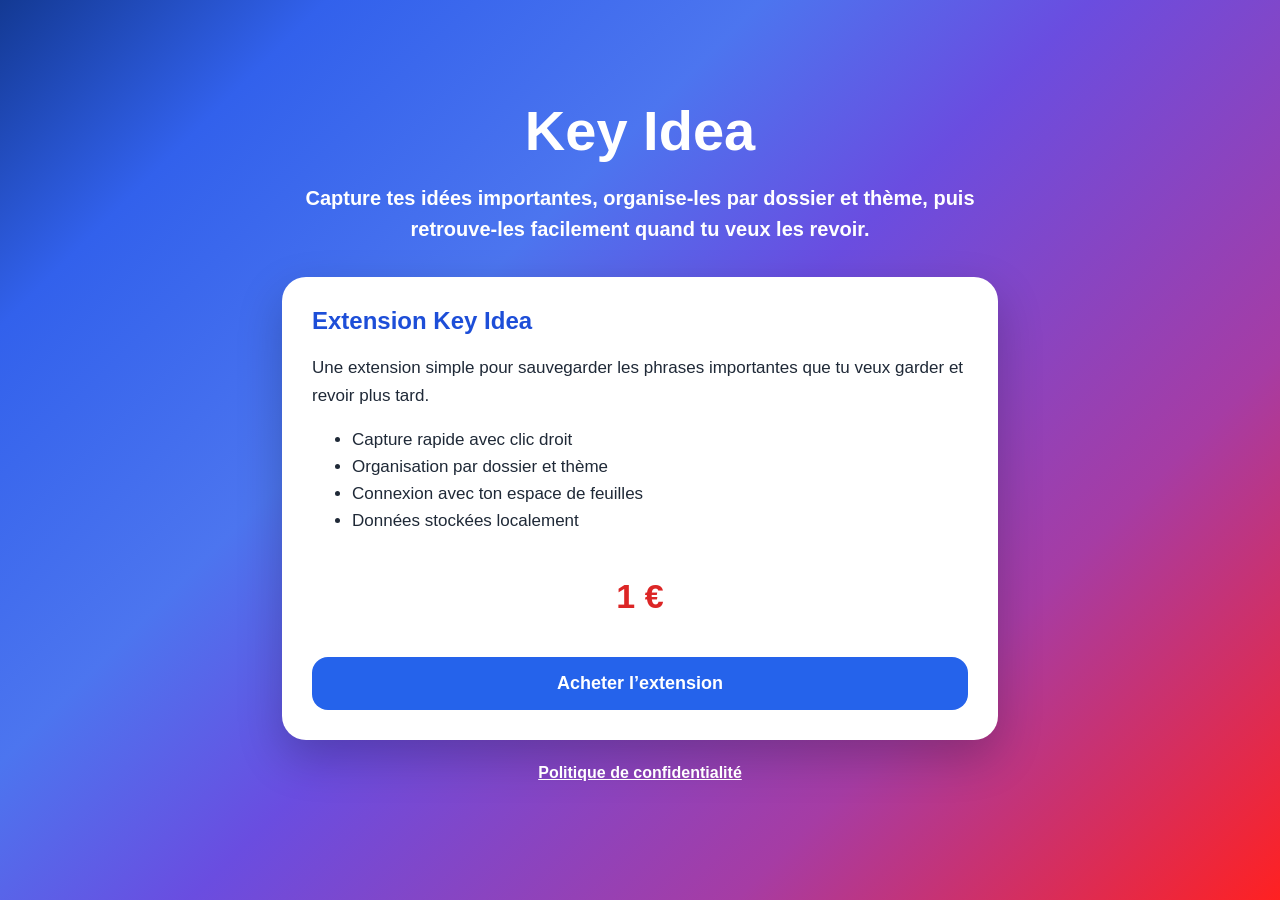
<file: index.html>
<!DOCTYPE html>
<html lang="fr">
<head>
<meta charset="UTF-8" />
<title>Key Idea</title>
<link rel="stylesheet" href="style.css" />
</head>
<body>

<main class="hero">
<h1>Key Idea</h1>

<p class="subtitle">
Capture tes idées importantes, organise-les par dossier et thème,
puis retrouve-les facilement quand tu veux les revoir.
</p>

<div class="card">
<h2>Extension Key Idea</h2>

<p>
Une extension simple pour sauvegarder les phrases importantes
que tu veux garder et revoir plus tard.
</p>

<ul>
<li>Capture rapide avec clic droit</li>
<li>Organisation par dossier et thème</li>
<li>Connexion avec ton espace de feuilles</li>
<li>Données stockées localement</li>
</ul>

<p class="price">1 €</p>

<a class="buy-btn" href="https://buy.stripe.com/eVqcN54G9cCkctq4gs8bS00">
Acheter l’extension
</a>
</div>

<a class="privacy" href="https://lolodevelo.github.io/KeyIdea-privacy/" target="_blank">
Politique de confidentialité
</a>
</main>

</body>
</html>
</file>
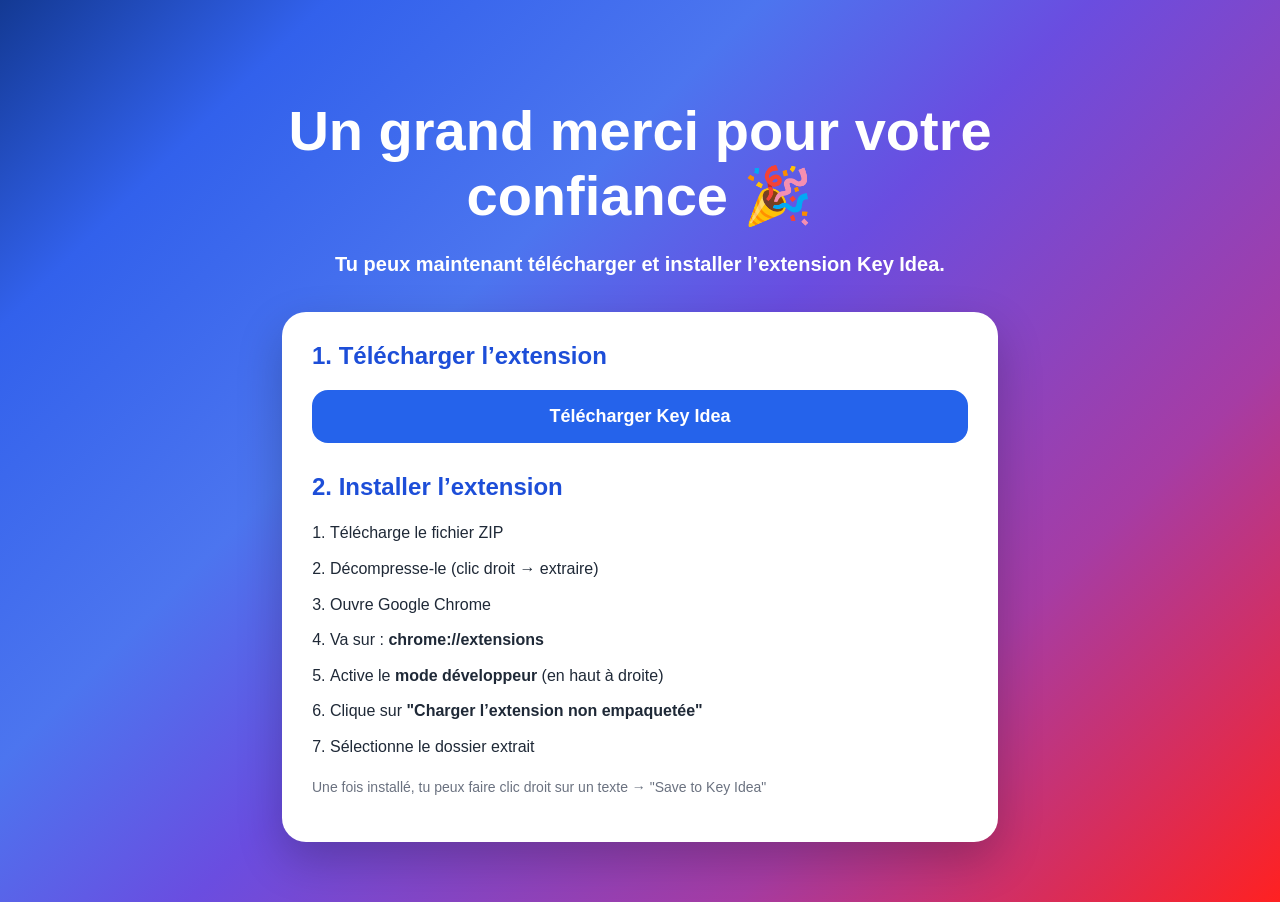
<file: success.html>
<!DOCTYPE html>
<html lang="fr">
<head>
<meta charset="UTF-8" />
<title>Téléchargement — Key Idea</title>
<link rel="stylesheet" href="style.css" />
</head>
<body>

<main class="hero">
<h1>Un grand merci pour votre confiance 🎉</h1>

<p class="subtitle">
Tu peux maintenant télécharger et installer l’extension Key Idea.
</p>

<div class="card">
<h2>1. Télécharger l’extension</h2>

<a class="buy-btn" href="KeyIdea-extension.zip" download>
Télécharger Key Idea
</a>

<h2 style="margin-top: 30px;">2. Installer l’extension</h2>

<ol class="install-steps">
<li>Télécharge le fichier ZIP</li>
<li>Décompresse-le (clic droit → extraire)</li>
<li>Ouvre Google Chrome</li>
<li>Va sur : <strong>chrome://extensions</strong></li>
<li>Active le <strong>mode développeur</strong> (en haut à droite)</li>
<li>Clique sur <strong>"Charger l’extension non empaquetée"</strong></li>
<li>Sélectionne le dossier extrait</li>
</ol>

<p class="small">
Une fois installé, tu peux faire clic droit sur un texte → "Save to Key Idea"
</p>

</div>
</main>

</body>
</html>
</file>
<file: style.css>
body {
    margin: 0;
    font-family: Arial, sans-serif;
    background: linear-gradient(
    135deg,
    #133993 0%,
    #3261ec 15%,
    #4c75ef 35%,
    #6a4de0 50%,
    #a63ca4 75%,
    #ff2121 100%
    );
    color: white;
    }
    
    .hero {
    min-height: 100vh;
    max-width: 760px;
    margin: auto;
    padding: 60px 22px;
    box-sizing: border-box;
    text-align: center;
    }
    
    h1 {
    font-size: 56px;
    margin-bottom: 18px;
    }
    
    .subtitle {
    font-size: 20px;
    line-height: 1.55;
    margin-bottom: 32px;
    font-weight: 600;
    }
    
    .card {
    background: white;
    color: #1f2937;
    border-radius: 24px;
    padding: 30px;
    text-align: left;
    box-shadow: 0 18px 45px rgba(0, 0, 0, 0.22);
    }
    
    .card h2 {
    margin-top: 0;
    color: #1d4ed8;
    }
    
    .card p,
    .card li {
    font-size: 17px;
    line-height: 1.6;
    }
    
    .price {
    font-size: 34px !important;
    font-weight: 900;
    color: #dc2626;
    text-align: center;
    }
    
    .buy-btn {
    display: block;
    width: 100%;
    padding: 16px;
    border-radius: 16px;
    background: #2563eb;
    color: white;
    text-align: center;
    text-decoration: none;
    font-weight: 900;
    font-size: 18px;
    box-sizing: border-box;
    margin-top: 20px;
    }
    
    .buy-btn:hover {
    background: #1d4ed8;
    }
    
    .privacy {
    display: inline-block;
    margin-top: 24px;
    color: white;
    font-weight: bold;
    }
    
    .small {
    font-size: 14px !important;
    color: #6b7280;
    }
    
    .install-steps {
        padding-left: 18px;
    }
        
    .install-steps li {
        margin-bottom: 10px;
        font-size: 16px;
    }
</file>
